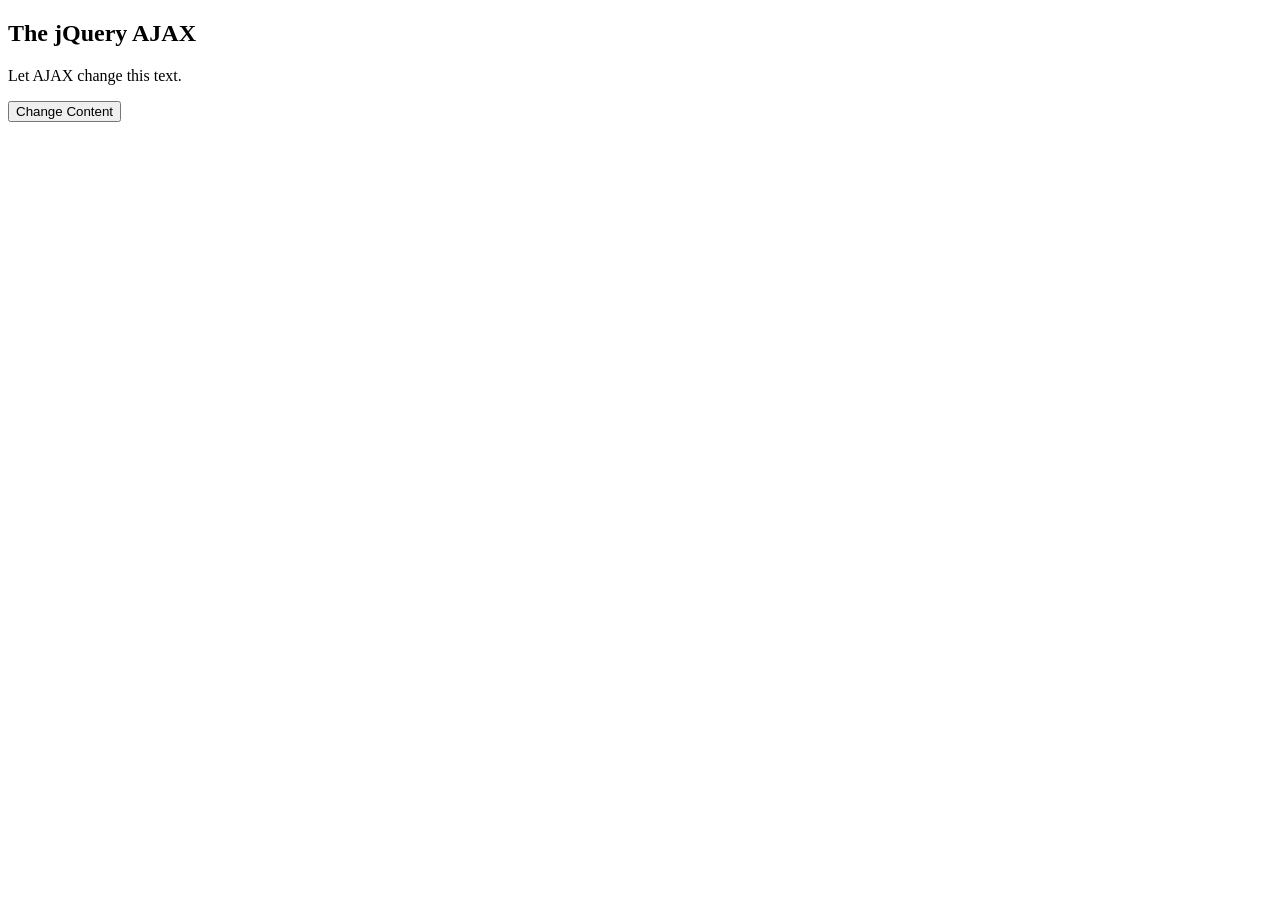
<file: Modul 10/index.html>
<!DOCTYPE html>
<html>
    <head>
    <script src=https://code.jquery.com/jquery-3.6.0.min.js></script>
</head>
<body>
    <h2>The jQuery AJAX</h2>

    <P id="demo">Let AJAX change this text.</P>

    <button type="button" id="changeBtn">Change Content</button>
    <script>
        $(document).ready(function(){
            $("#changeBtn").click(function(){
                $("#demo").load("ajax_info.txt");
            });     
        });
    </script>
    
</body>
</html>
</file>
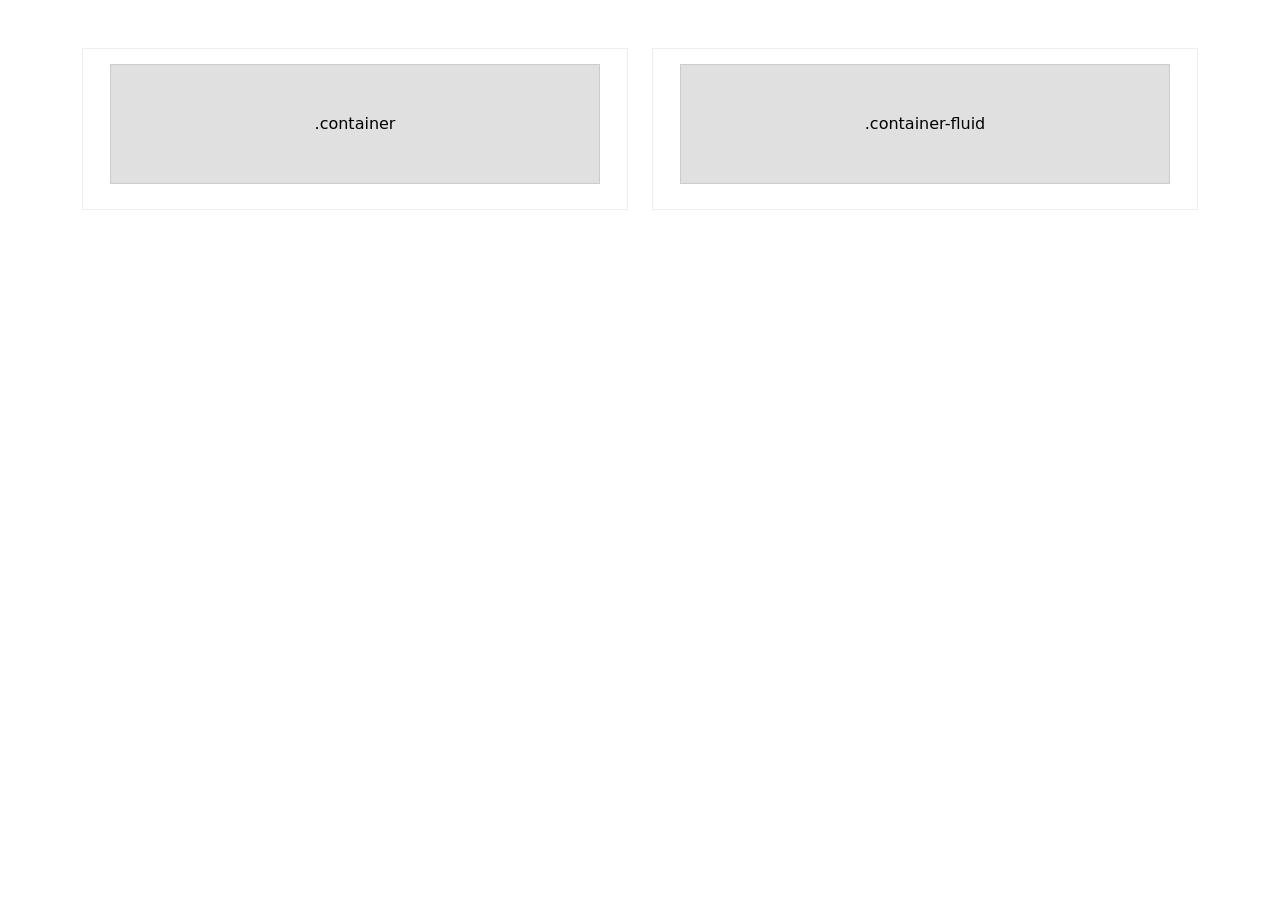
<file: Modul5/bootstrap-5.3.8-dist/BoostrapContainer.html>
<!DOCTYPE html>
<html lang="id">
<head>
    <meta charset="UTF-8">
    <meta name="viewport" content="width=device-width, initial-scale=1.0">
    <title>Container Comparison 2311102176</title>
    <link href="https://cdn.jsdelivr.net/npm/bootstrap@5.3.0/dist/css/bootstrap.min.css" rel="stylesheet">
    
    <style>
       
        .demo-box {
            background-color: #e0e0e0; 
            height: 120px;
            display: flex;
            align-items: center;
            justify-content: center;
            border: 1px solid #ccc;
            font-weight: 500;
            color: #000;
            margin-bottom: 10px;
        }
        .frame-container {
            border: 1px solid #eee;
            padding: 15px;
            background-color: #fff;
        }
        .label-text {
            font-size: 0.9rem;
            margin-bottom: 15px;
        }
    </style>
</head>
<body>

<div class="container mt-5">
    <div class="row">
        <div class="col-6">
            <div class="frame-container">
                <div class="container">
                    <div class="demo-box">.container</div>
                </div>
            </div>
        </div>

        <div class="col-6">
            <div class="frame-container">
                <div class="container-fluid">
                    <div class="demo-box">.container-fluid</div>
                </div>
            </div>
        </div>
    </div>

<script src="https://cdn.jsdelivr.net/npm/bootstrap@5.3.0/dist/js/bootstrap.bundle.min.js"></script>
</body>
</html>
</file>
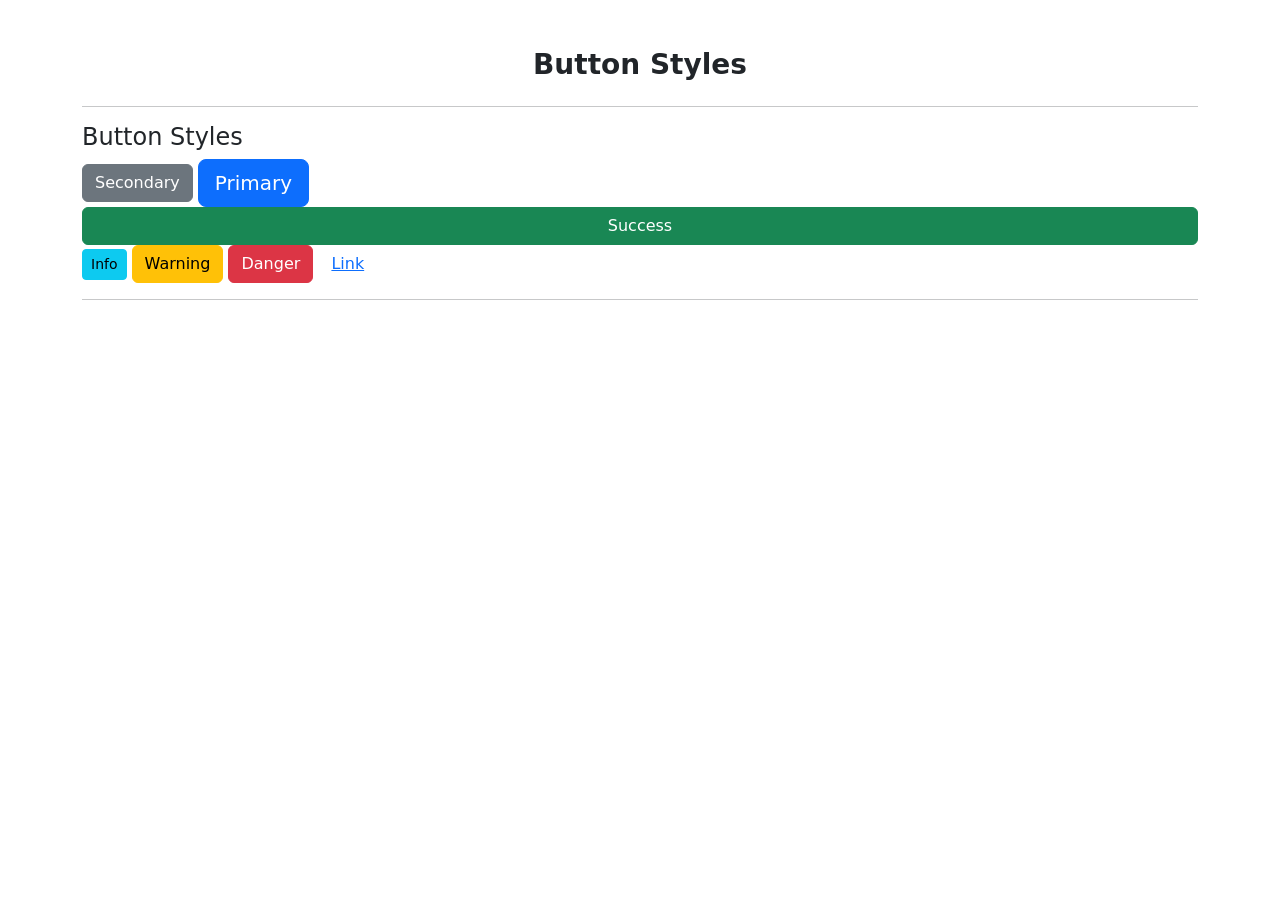
<file: Modul5/bootstrap-5.3.8-dist/Bootstrap Button.html>
<!DOCTYPE html>
<html lang="id">
<head>
    <meta charset="UTF-8">
    <meta name="viewport" content="width=device-width, initial-scale=1.0">
    <title>Bootstrap Button 2311102176</title>

    <link href="https://cdn.jsdelivr.net/npm/bootstrap@5.3.0/dist/css/bootstrap.min.css" rel="stylesheet">
</head>

<body>

<div class="container mt-5 mb-5">

    <h3 class="fw-bold mb-4 text-center">Button Styles</h3>
    <hr>

    <h4>Button Styles</h4>
    <button type="button" class="btn btn-secondary">Secondary</button>
    <button type="button" class="btn btn-primary btn-lg">Primary</button>
    <button type="button" class="btn btn-success w-100">Success</button>
    <button type="button" class="btn btn-info btn-sm">Info</button>
    <button type="button" class="btn btn-warning">Warning</button>
    <button type="button" class="btn btn-danger">Danger</button>
    <button type="button" class="btn btn-link">Link</button>

    <hr>

<script src="https://cdn.jsdelivr.net/npm/bootstrap@5.3.0/dist/js/bootstrap.bundle.min.js"></script>

</body>
</html>
</file>
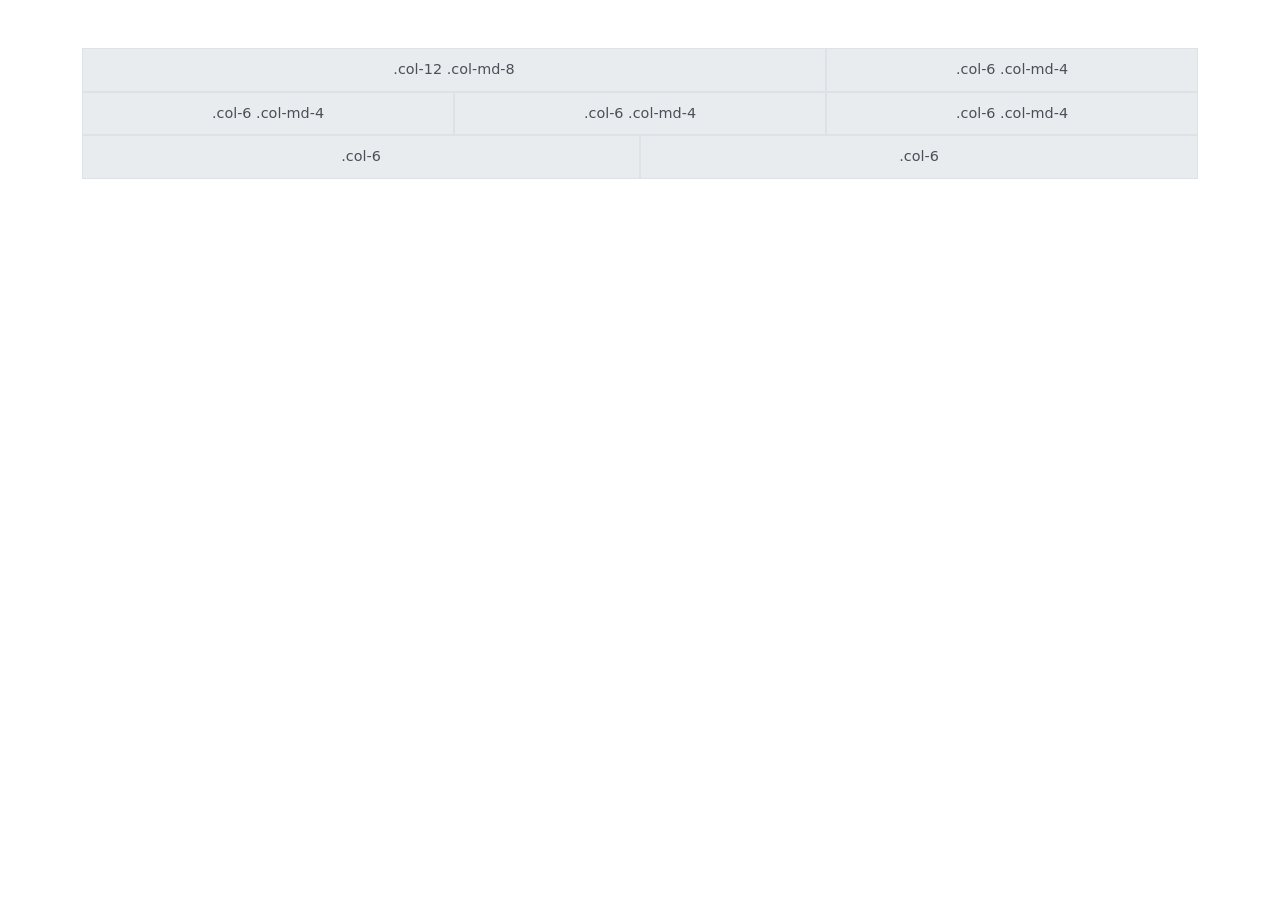
<file: Modul5/bootstrap-5.3.8-dist/Bootstrap Grid.html>
<!DOCTYPE html>
<html lang="id">
<head>
    <meta charset="UTF-8">
    <meta name="viewport" content="width=device-width, initial-scale=1.0">
    <title>Bootstrap Grid 231110176</title>
    <link href="https://cdn.jsdelivr.net/npm/bootstrap@5.3.0/dist/css/bootstrap.min.css" rel="stylesheet">
    
    <style>
        .grid-demo-box {
            background-color: #e9ecef; 
            border: 1px solid #dee2e6;
            padding: 10px;
            text-align: center;
            color: #495057;
            font-size: 0.9rem;
        }
    </style>
</head>
<body>

<div class="container mt-5">
    <div class="row g-0">
        <div class="col-12 col-md-8">
            <div class="grid-demo-box">.col-12 .col-md-8</div>
        </div>
        <div class="col-6 col-md-4">
            <div class="grid-demo-box">.col-6 .col-md-4</div>
        </div>
    </div>

    <div class="row g-0">
        <div class="col-6 col-md-4">
            <div class="grid-demo-box">.col-6 .col-md-4</div>
        </div>
        <div class="col-6 col-md-4">
            <div class="grid-demo-box">.col-6 .col-md-4</div>
        </div>
        <div class="col-6 col-md-4">
            <div class="grid-demo-box">.col-6 .col-md-4</div>
        </div>
    </div>

    <div class="row g-0">
        <div class="col-6">
            <div class="grid-demo-box">.col-6</div>
        </div>
        <div class="col-6">
            <div class="grid-demo-box">.col-6</div>
        </div>
    </div>

<script src="https://cdn.jsdelivr.net/npm/bootstrap@5.3.0/dist/js/bootstrap.bundle.min.js"></script>
</body>
</html>
</file>
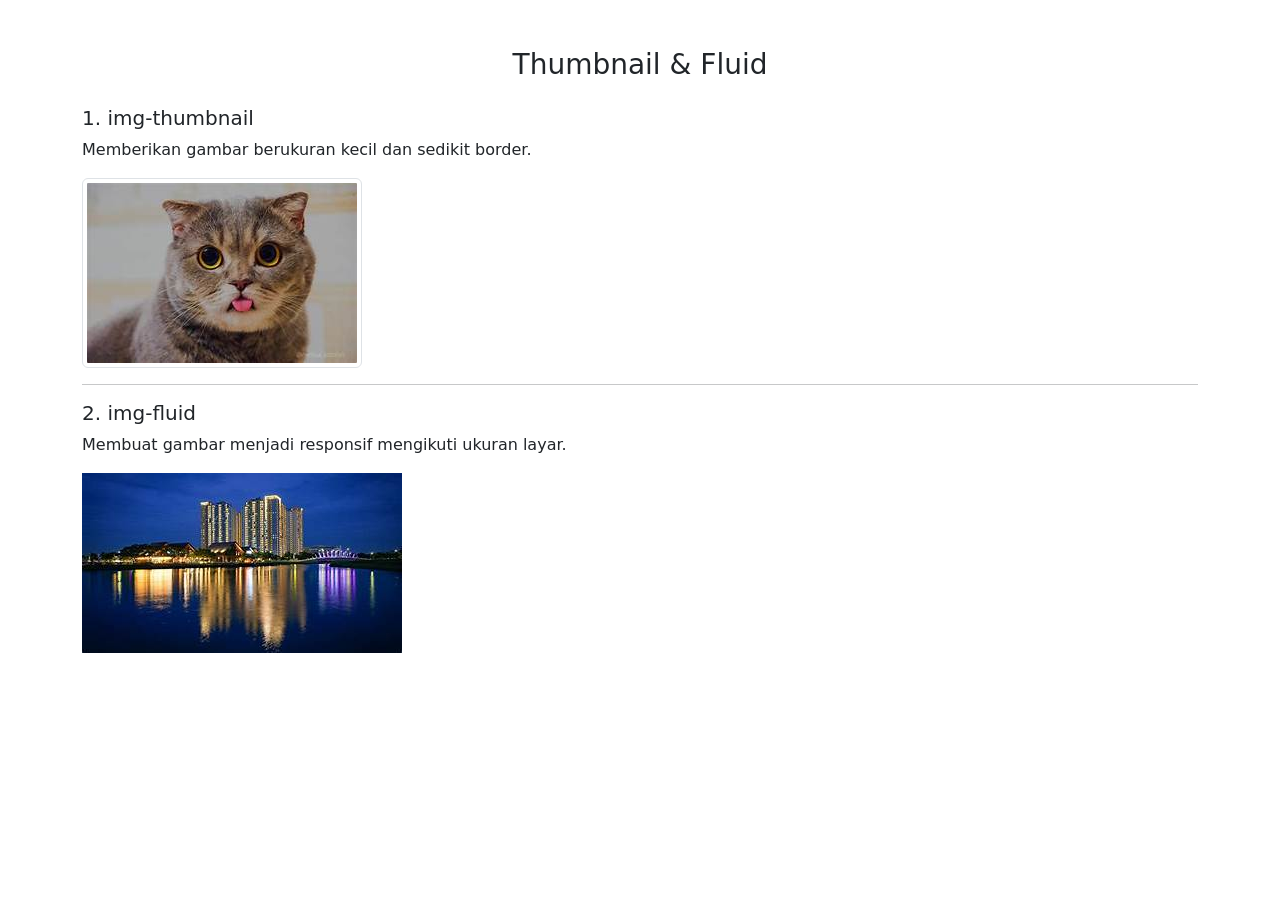
<file: Modul5/bootstrap-5.3.8-dist/Bootstrap Image.html>
<!DOCTYPE html>
<html lang="id">
<head>
    <meta charset="UTF-8">
    <meta name="viewport" content="width=device-width, initial-scale=1.0">
    <title>Bootstrap Image 231110176</title>

    <link href="https://cdn.jsdelivr.net/npm/bootstrap@5.3.0/dist/css/bootstrap.min.css" rel="stylesheet">
</head>

<body>

<div class="container mt-5">
    <h3 class="text-center mb-4">Thumbnail & Fluid</h3>

    <h5>1. img-thumbnail</h5>
    <p>Memberikan gambar berukuran kecil dan sedikit border.</p>
    <img src="kucing.jpg.jpeg" class="img-thumbnail" alt="Kucing">

    <hr>


    <h5>2. img-fluid</h5>
    <p>Membuat gambar menjadi responsif mengikuti ukuran layar.</p>
    <img src="kota.jpg" class="img-fluid" alt="Responsive Image">

</div>

<script src="https://cdn.jsdelivr.net/npm/bootstrap@5.3.0/dist/js/bootstrap.bundle.min.js"></script>

</body>
</html>
</file>
